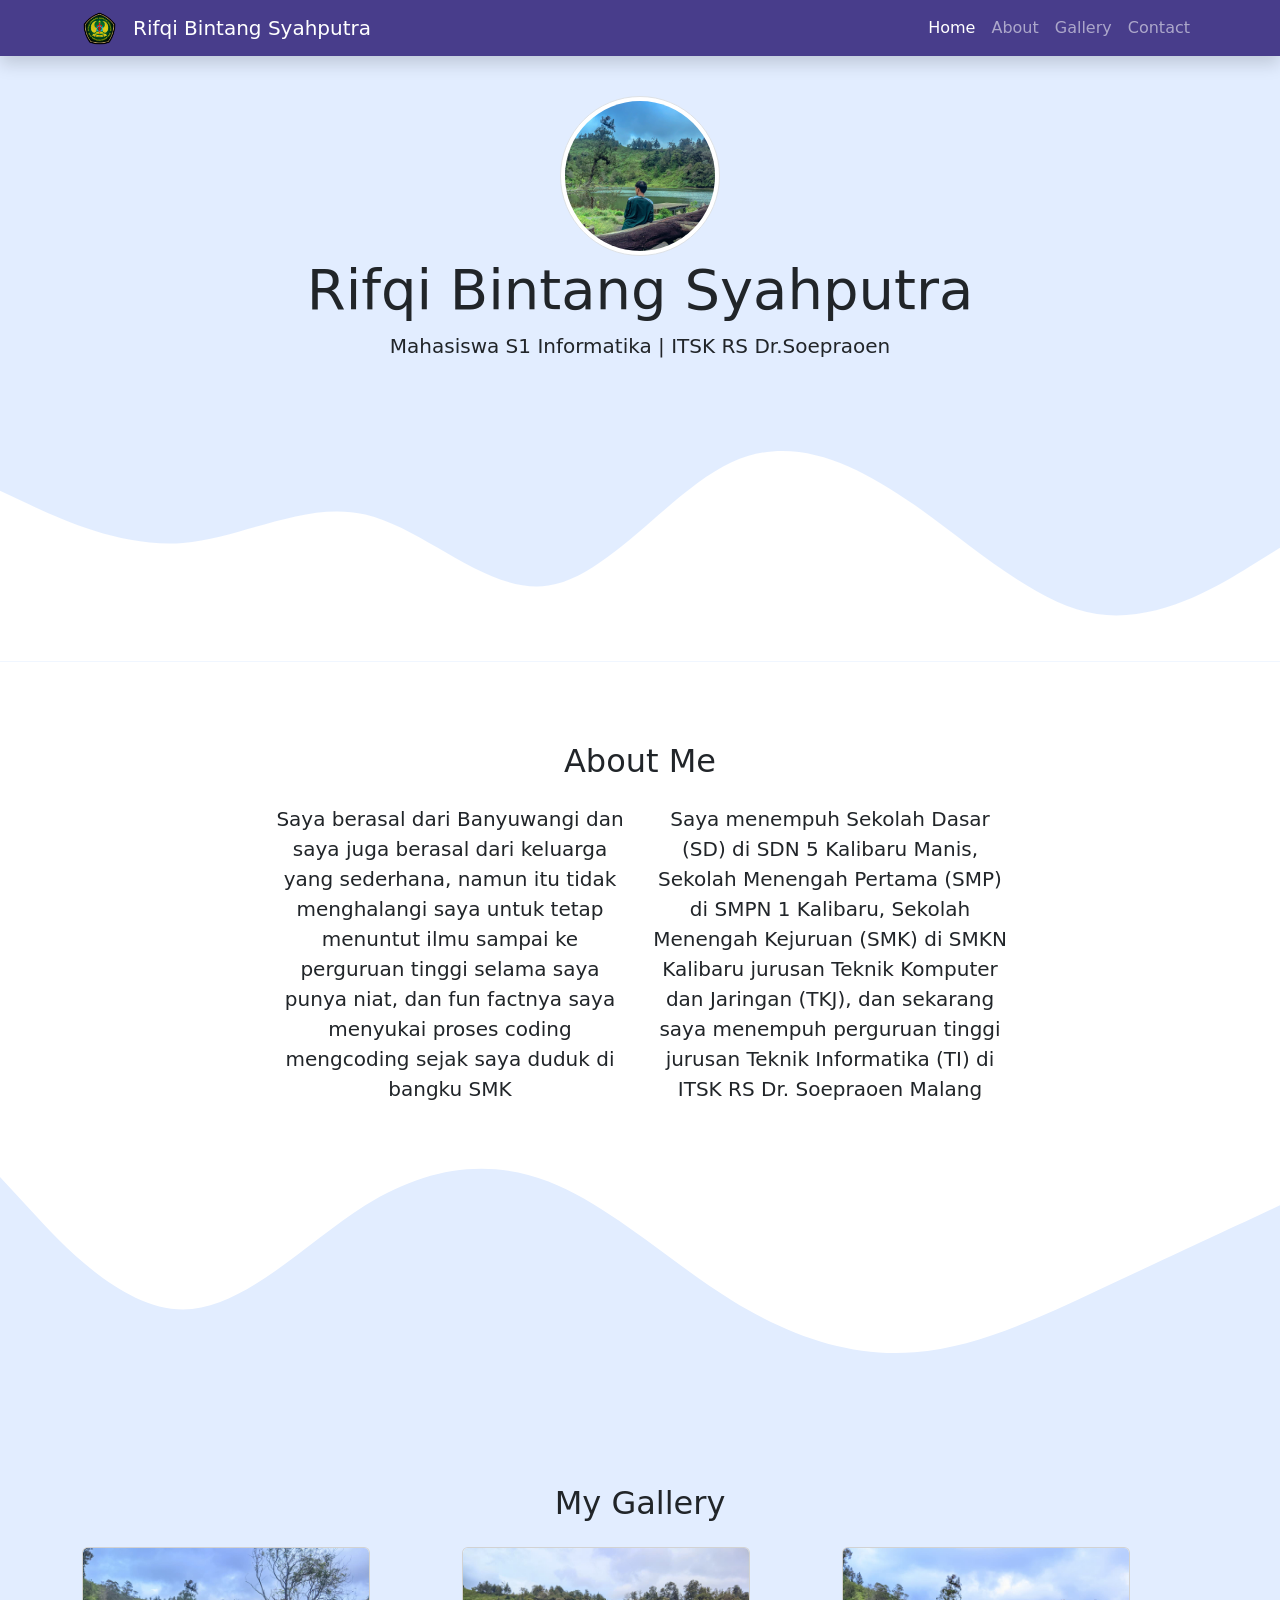
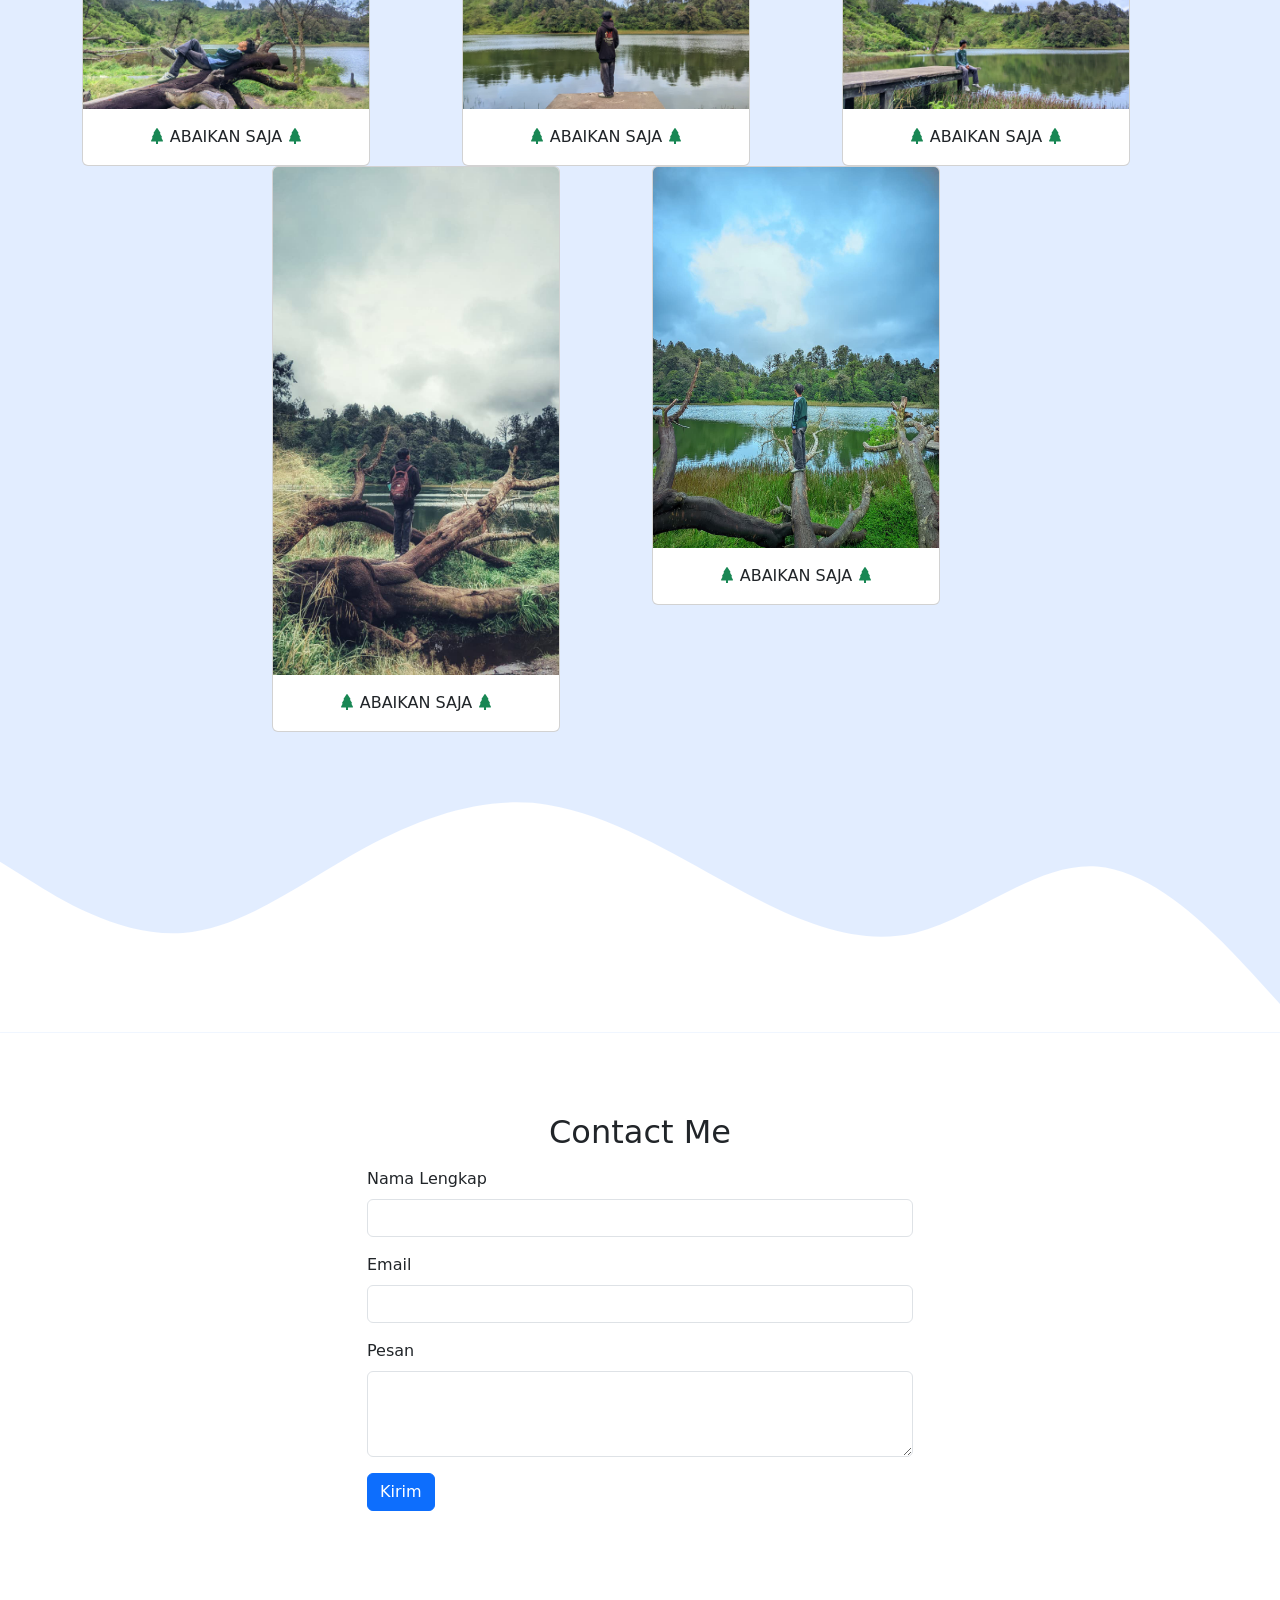
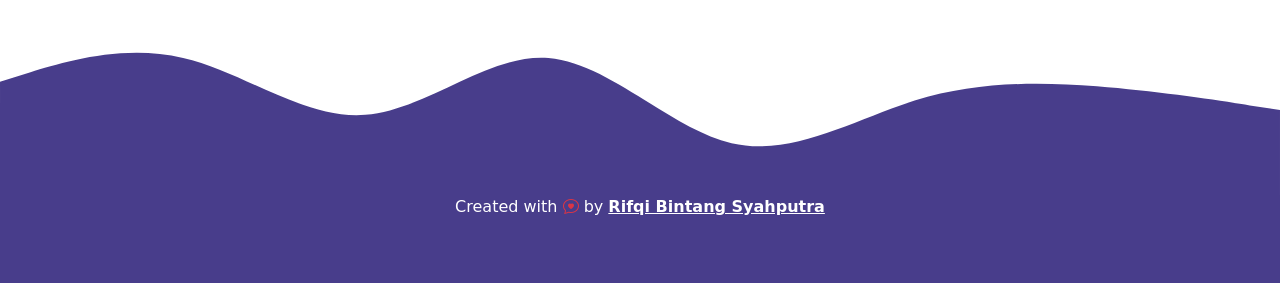
<file: index.html>
<!doctype html>
<html lang="en">
  <head>
    <meta charset="utf-8" />
    <meta name="viewport" content="width=device-width, initial-scale=1" />
    <title>Portofolio | Rifqi Bintang Syahputra</title>

    <!-- BSCSS -->

    <link href="https://cdn.jsdelivr.net/npm/bootstrap@5.3.8/dist/css/bootstrap.min.css" rel="stylesheet" integrity="sha384-sRIl4kxILFvY47J16cr9ZwB07vP4J8+LH7qKQnuqkuIAvNWLzeN8tE5YBujZqJLB" crossorigin="anonymous" />

    <!-- Icons -->
     <link rel="stylesheet" href="https://cdn.jsdelivr.net/npm/bootstrap-icons@1.13.1/font/bootstrap-icons.min.css">

    <!-- CSS -->

    <link rel="stylesheet" href="style.css" />

    <!-- End CSS -->

  </head>
  <body id="home">
    <!-- Navbar -->

    <nav class="navbar navbar-expand-lg navbar-dark shadow fixed-top" style="background-color: darkslateblue">
      <div class="container">
        <img src="images/ITSK Logo.png" alt="Logo" width="35" height="35" class="d-inline-block align-text-top me-3">
        <a class="navbar-brand" href="#">Rifqi Bintang Syahputra</a>
        <button class="navbar-toggler" type="button" data-bs-toggle="collapse" data-bs-target="#navbarNav" aria-controls="navbarNav" aria-expanded="false" aria-label="Toggle navigation">
          <span class="navbar-toggler-icon"></span>
        </button>
        <div class="collapse navbar-collapse" id="navbarNav">
          <ul class="navbar-nav ms-auto">
            <li class="nav-item">
              <a class="nav-link active" aria-current="page" href="#home">Home</a>
            </li>
            <li class="nav-item">
              <a class="nav-link" href="#about">About</a>
            </li>
            <li class="nav-item">
              <a class="nav-link" href="#gallery">Gallery</a>
            </li>
            <li class="nav-item">
              <a class="nav-link" href="#contact">Contact</a>
            </li>
          </ul>
        </div>
      </div>
    </nav>

    <!-- End Navbar -->

    <!-- Jumbotron -->

    <section class="jumbotron text-center">
      <img src="images/profil.jpeg" alt="Rifqi Bintang Syahputra" width="160" class="rounded-circle img-thumbnail" />
      <h1 class="display-4">Rifqi Bintang Syahputra</h1>
      <p class="lead">Mahasiswa S1 Informatika | ITSK RS Dr.Soepraoen</p>
      <svg xmlns="http://www.w3.org/2000/svg" viewBox="0 0 1440 320">
        <path
          fill="#ffffff"
          fill-opacity="1"
          d="M0,128L34.3,144C68.6,160,137,192,206,186.7C274.3,181,343,139,411,154.7C480,171,549,245,617,234.7C685.7,224,754,128,823,96C891.4,64,960,96,1029,144C1097.1,192,1166,256,1234,266.7C1302.9,277,1371,235,1406,213.3L1440,192L1440,320L1405.7,320C1371.4,320,1303,320,1234,320C1165.7,320,1097,320,1029,320C960,320,891,320,823,320C754.3,320,686,320,617,320C548.6,320,480,320,411,320C342.9,320,274,320,206,320C137.1,320,69,320,34,320L0,320Z"
        ></path>
      </svg>
    </section>

    <!-- End Jumbotron -->

    <!-- About -->

    <section id="about">
      <div class="container">
        <div class="row text-center mb-3">
          <div class="col">
            <h2>About Me</h2>
          </div>
        </div>
        <div class="row justify-content-center fs-5 text-center">
          <div class="col-4">
            <p>Saya berasal dari Banyuwangi dan saya juga berasal dari keluarga yang sederhana, namun itu tidak menghalangi saya untuk tetap menuntut ilmu sampai ke perguruan tinggi selama saya punya niat, dan fun factnya saya menyukai proses coding mengcoding sejak saya duduk di bangku SMK</p>
          </div>
          <div class="col-4">
            <p>Saya menempuh Sekolah Dasar &lpar;SD&rpar; di SDN 5 Kalibaru Manis, Sekolah Menengah Pertama &lpar;SMP&rpar; di SMPN 1 Kalibaru, Sekolah Menengah Kejuruan &lpar;SMK&rpar; di SMKN Kalibaru jurusan Teknik Komputer dan Jaringan &lpar;TKJ&rpar;, dan sekarang saya menempuh perguruan tinggi jurusan Teknik Informatika &lpar;TI&rpar; di ITSK RS Dr. Soepraoen Malang</p>
          </div>
        </div>
      </div>
      <svg xmlns="http://www.w3.org/2000/svg" viewBox="0 0 1440 320">
        <path
          fill="#e2edff"
          fill-opacity="1"
          d="M0,64L34.3,101.3C68.6,139,137,213,206,213.3C274.3,213,343,139,411,96C480,53,549,43,617,69.3C685.7,96,754,160,823,202.7C891.4,245,960,267,1029,261.3C1097.1,256,1166,224,1234,192C1302.9,160,1371,128,1406,112L1440,96L1440,320L1405.7,320C1371.4,320,1303,320,1234,320C1165.7,320,1097,320,1029,320C960,320,891,320,823,320C754.3,320,686,320,617,320C548.6,320,480,320,411,320C342.9,320,274,320,206,320C137.1,320,69,320,34,320L0,320Z"
        ></path>
      </svg>
    </section>

    <!-- End About -->

    <!-- Gallery -->

    <section id="gallery">
      <div class="container">
        <div class="row text-center mb-3">
          <div class="col">
            <h2>My Gallery</h2>
          </div>
        </div>
        <div class="row text-center justify-content-center mb-3">
          <div class="col-md-4">
              <div class="card" style="width: 18rem">
                <img src="images/2.jpeg" class="card-img-top" alt="Gallery2" />
                <div class="card-body">
                  <p class="card-text"><i class="bi bi-tree-fill text-success"></i> ABAIKAN SAJA <i class="bi bi-tree-fill text-success"></i></p>
                </div>
              </div>
            </div>
          <div class="col-md-4">
              <div class="card" style="width: 18rem">
                <img src="images/1.jpeg" class="card-img-top" alt="Gallery1" />
                <div class="card-body">
                  <p class="card-text"><i class="bi bi-tree-fill text-success"></i> ABAIKAN SAJA <i class="bi bi-tree-fill text-success"></i></p>
                </div>
              </div>
            </div>
          <div class="col-md-4">
              <div class="card" style="width: 18rem">
                <img src="images/3.jpeg" class="card-img-top" alt="Gallery3" />
                <div class="card-body">
                  <p class="card-text"><i class="bi bi-tree-fill text-success"></i> ABAIKAN SAJA <i class="bi bi-tree-fill text-success"></i></p>
                </div>
              </div>
            </div>
          <div class="col-md-4">
              <div class="card" style="width: 18rem">
                <img src="images/4.jpeg" class="card-img-top" alt="Gallery3" />
                <div class="card-body">
                  <p class="card-text"><i class="bi bi-tree-fill text-success"></i> ABAIKAN SAJA <i class="bi bi-tree-fill text-success"></i></p>
                </div>
              </div>
            </div>
          <div class="col-md-4">
              <div class="card" style="width: 18rem">
                <img src="images/5.jpeg" class="card-img-top" alt="Gallery3" />
                <div class="card-body">
                  <p class="card-text"><i class="bi bi-tree-fill text-success"></i> ABAIKAN SAJA <i class="bi bi-tree-fill text-success"></i></p>
                </div>
              </div>
            </div>
          </div>
        </div>
      </div>
      <svg xmlns="http://www.w3.org/2000/svg" viewBox="0 0 1440 320"><path fill="#ffffff" fill-opacity="1" d="M0,128L34.3,149.3C68.6,171,137,213,206,208C274.3,203,343,149,411,112C480,75,549,53,617,64C685.7,75,754,117,823,154.7C891.4,192,960,224,1029,208C1097.1,192,1166,128,1234,133.3C1302.9,139,1371,213,1406,250.7L1440,288L1440,320L1405.7,320C1371.4,320,1303,320,1234,320C1165.7,320,1097,320,1029,320C960,320,891,320,823,320C754.3,320,686,320,617,320C548.6,320,480,320,411,320C342.9,320,274,320,206,320C137.1,320,69,320,34,320L0,320Z"></path></svg>
    </section>

    <!-- End Gallery -->

    <!-- Contact -->

    <section id="contact">
        <div class="container">
            <div class="row text-center mb-2">
                <div class="col">
                    <h2>Contact Me</h2>
                </div>
            </div>
            <div class="row justify-content-center">
                <div class="col-md-6">
                    <form>
                    <div class="mb-3">
                    <label for="name" class="form-label">Nama Lengkap</label>
                    <input type="text" class="form-control" id="name" aria-describedby="name">
                    </div>
                    <div class="mb-3">
                    <label for="email" class="form-label">Email</label>
                    <input type="email" class="form-control" id="email" aria-describedby="email">
                    </div>
                    <div class="mb-3">
                    <label for="pesan" class="form-label">Pesan</label>
                    <textarea class="form-control" id="pesan" rows="3"></textarea>
                    </div>
                    <button type="submit" class="btn btn-primary">Kirim</button>
                    </form>
                </div>
            </div>
        </div>
        <svg xmlns="http://www.w3.org/2000/svg" viewBox="0 0 1440 320"><path fill="#483d8b" fill-opacity="1" d="M0,192L34.3,181.3C68.6,171,137,149,206,165.3C274.3,181,343,235,411,229.3C480,224,549,160,617,165.3C685.7,171,754,245,823,261.3C891.4,277,960,235,1029,213.3C1097.1,192,1166,192,1234,197.3C1302.9,203,1371,213,1406,218.7L1440,224L1440,320L1405.7,320C1371.4,320,1303,320,1234,320C1165.7,320,1097,320,1029,320C960,320,891,320,823,320C754.3,320,686,320,617,320C548.6,320,480,320,411,320C342.9,320,274,320,206,320C137.1,320,69,320,34,320L0,320Z"></path></svg>
    </section>

    <!-- End Contact -->

    <!-- Footer -->

    <footer class="footer text-white text-center pb-5" style="background-color: darkslateblue;">
        <p>Created with <i class="bi bi-chat-heart text-danger"></i> by <a href="https://www.instagram.com/rfqsyhptr_/" class="text-white fw-bold">Rifqi Bintang Syahputra</a></p>
    </footer>

    <!-- End Footer -->

    <script src="https://cdn.jsdelivr.net/npm/bootstrap@5.3.8/dist/js/bootstrap.bundle.min.js" integrity="sha384-FKyoEForCGlyvwx9Hj09JcYn3nv7wiPVlz7YYwJrWVcXK/BmnVDxM+D2scQbITxI" crossorigin="anonymous"></script>
  </body>
</html>
</file>
<file: style.css>
.jumbotron {
  padding-top: 6rem;
  background-color: #e2edff;
}

#gallery {
  background-color: #e2edff;
}

section {
  padding-top: 5rem;
}
</file>
